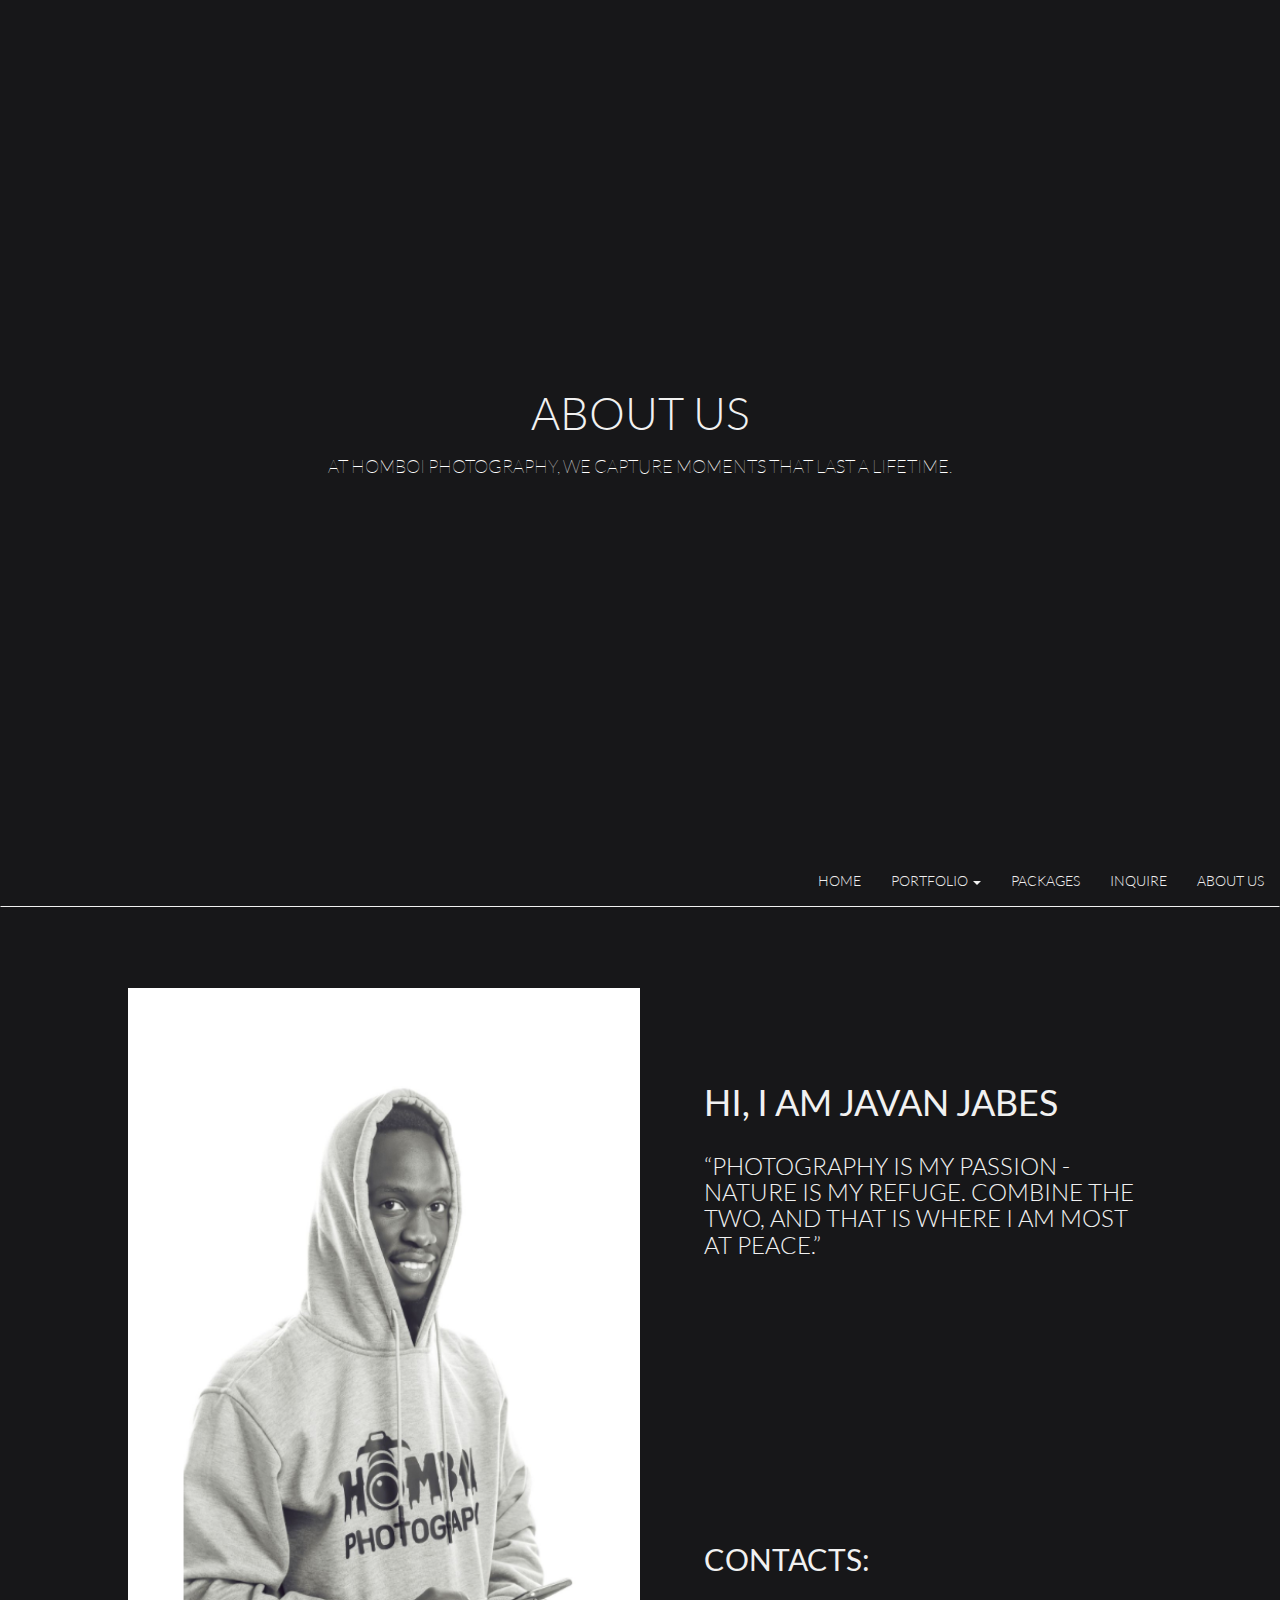
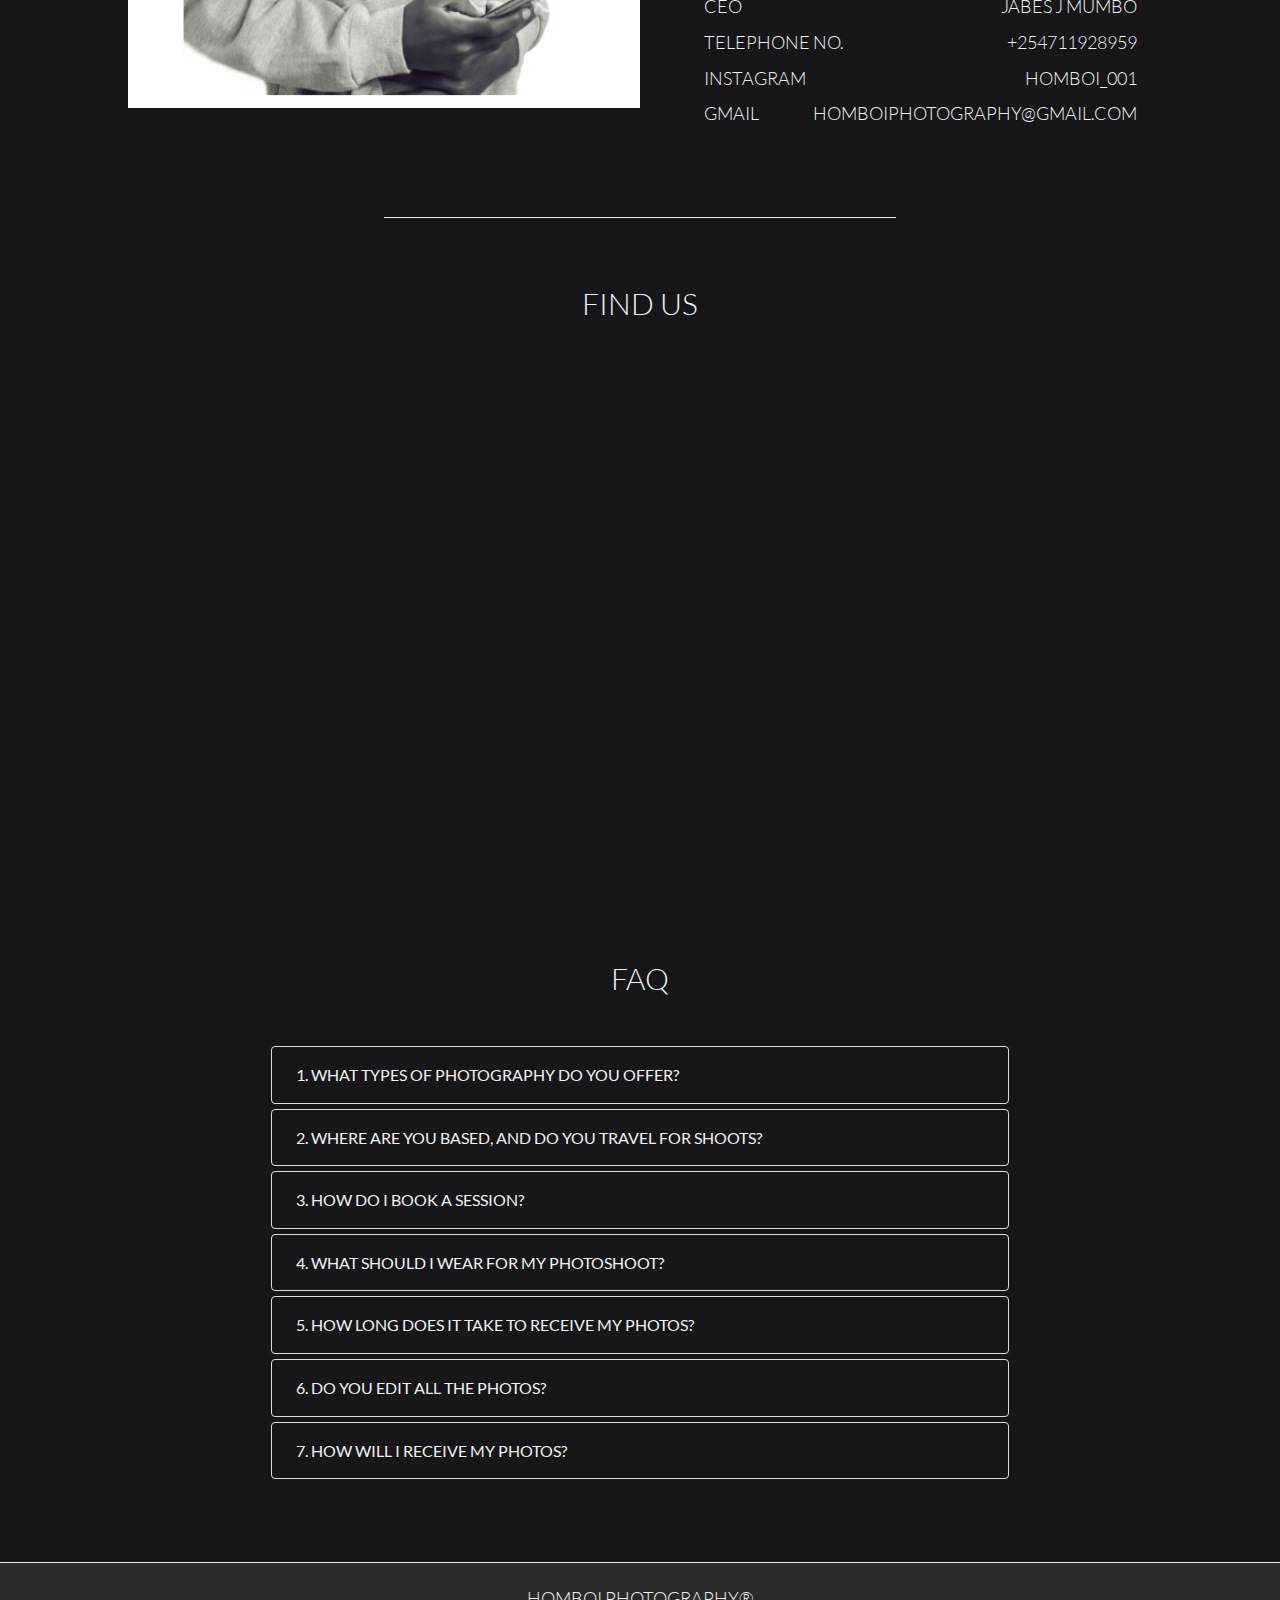
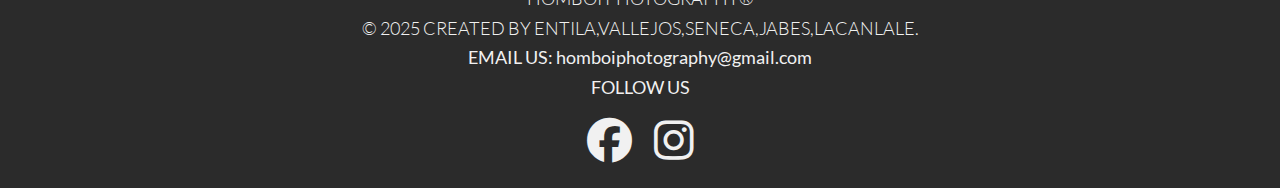
<file: pages/aboutUs.html>
<!DOCTYPE html>
<html lang="en">
<head>
    <meta charset="UTF-8">
    <title>About Us</title>
    <meta charset="UTF-8">
    <meta name="viewport" content="width=device-width, initial-scale=1">
    <link rel="stylesheet" href="https://maxcdn.bootstrapcdn.com/bootstrap/3.4.1/css/bootstrap.min.css">
    <link rel="preload" href="../style/fonts/Lato/Lato-Regular.ttf" as="font" type="font/ttf" crossorigin="anonymous">
    <link rel="preload stylesheet" href="https://cdnjs.cloudflare.com/ajax/libs/font-awesome/6.4.2/css/all.min.css">
    <script src="https://ajax.googleapis.com/ajax/libs/jquery/3.7.1/jquery.min.js"></script>
    <script src="https://maxcdn.bootstrapcdn.com/bootstrap/3.4.1/js/bootstrap.min.js"></script>
    <script src="../style/javascript/navJS.js"></script>
    <link rel="stylesheet" href="../style/css/mystyle.css">
</head>
<body>

<div class="homeHeader jumbotron palette">
    <h1 style="text-transform: uppercase; font-weight: 200">About Us</h1>
    <h4 style="text-transform: uppercase; font-weight: 100; color: white">At Homboi Photography, we capture moments that last a lifetime.</h4>
</div>

<nav class="navbar custom-nav">
    <div class="container-fluid">

        <div class="navbar-header">
            <a class="navbar-brand" href="../index.html">HOMBOI PHOTOGRAPHY</a>
        </div>

        <div class="nav navbar-nav navbar-right" style="text-transform: uppercase">
            <ul class="nav navbar-nav">
                <li><a href="../index.html">Home</a></li>

                <li class="portDrop">
                    <a href="portfolio.html">Portfolio <span class="caret"></span></a>
                    <ul class="dropdown-menu">
                        <li><a href="documentary.html">Documentary</a></li>
                        <li><a href="phonePhotography.html">Phone Photography</a></li>
                        <li><a href="portraits.html">Portrait</a></li>
                        <li><a href="weddings.html">Weddings</a></li>
                    </ul>
                </li>
                <li><a href="packages.html">Packages</a></li>
                <li><a href="inquiry.html">Inquire</a></li>
                <li><a href="aboutUs.html">About Us</a></li>
            </ul>
        </div>

    </div>
</nav>

<div class="msgCont" style="height: 1vh; align-content: center; justify-content: center; display: flex; margin-bottom: 4vh; margin-top: 4vh">
</div>

<div class="container-fluid pkgCont">
    <img class="col-sm-6" src="../images/prof.png">
    <div class="col-sm-6 pkgRates">
        <h1 class="rateSpacer"></h1>
        <h1 style="text-transform: uppercase; font-weight: 400">Hi, I am Javan Jabes</h1>
        <h3 style="text-transform: uppercase; font-weight: 200">“Photography is my passion - nature is my refuge. Combine the two, and that is where I am most at peace.”</h3>
        <h1 class="rateSpacer" style="height: 25vh"></h1>
        <div class="ratesWrapper">
            <h2 style="margin-bottom: 2vh;">Contacts:</h2>
            <p><span class="desc">CEO</span> <span class="price">Jabes J Mumbo</span></p>
            <p><span class="desc">Telephone no.</span> <span class="price">+254711928959</span></p>
            <p><span class="desc">Instagram</span> <span class="price" style="text-transform: revert">homboi_001</span></p>
            <p><span class="desc">Gmail</span> <span class="price" style="text-transform: revert">homboiphotography@gmail.com</span></p>

        </div>
    </div>
</div>

<div class="msgCont" style="height: 5vh; align-content: center; justify-content: center; display: flex; margin-bottom: 4vh; margin-top: 4vh">
    <div style="width: 40vw; border-bottom: .2vh solid #f1f1f1;">
    </div>
</div>

<div class="msgCont" style="height: 10vh">
    <h2 style="text-transform: uppercase; font-weight: 200">Find us</h2>
</div>

<div class="msgCont" style="height: 60vh; display: flex; justify-content: center; align-items: center;">
    <div style="width: 100%; max-width: 800px;">
        <iframe src="https://www.google.com/maps/embed?pb=!1m18!1m12!1m3!1d3861.5322060120952!2d121.01612500000002!3d14.568722999999999!2m3!1f0!2f0!3f0!3m2!1i1024!2i768!4f13.1!3m3!1m2!1s0x3397c9a152621d85%3A0xb143575c8553624f!2sTim%20Building!5e0!3m2!1sen!2sph!4v1741067470782!5m2!1sen!2sph"
                width="100%" height="550" style="border:0; display: block; margin: auto;"
                allowfullscreen="" loading="lazy" referrerpolicy="no-referrer-when-downgrade">
        </iframe>
    </div>
</div>

<div class="msgCont" style="height: 10vh; margin-top: 5vh">
    <h2 style="text-transform: uppercase; font-weight: 200">FAQ</h2>
</div>

<div class="container" style="width: 60vw; margin-top: 3vh; font-size: 2vh">
    <div class="panel-group" id="accordion">

        <div class="panel panel-default" style="background-color: #171719;">
            <a data-toggle="collapse" data-parent="#accordion" href="#collapseOne" style="color: #f1f1f1; text-decoration: none">
                <div class="panel-heading" style="background-color: #171719; margin: 1vh;">
                    <h4 class="panel-title" style="text-transform: uppercase">1. What types of photography do you offer?</h4>
                </div>
            </a>
            <div id="collapseOne" class="panel-collapse collapse" style="background-color: #171719;">
                <div class="panel-body" style="color: #f1f1f1;">We specialize in portrait, wedding, event, and creative photography. We also offer professional headshots, branding sessions, and engagement shoots.</div>
            </div>
        </div>

        <div class="panel panel-default" style="background-color: #171719;">
            <a data-toggle="collapse" data-parent="#accordion" href="#collapseTwo" style="color: #f1f1f1; text-decoration: none">
                <div class="panel-heading" style="background-color: #171719; margin: 1vh;">
                    <h4 class="panel-title" style="text-transform: uppercase">2. Where are you based, and do you travel for shoots?</h4>
                </div>
            </a>
            <div id="collapseTwo" class="panel-collapse collapse" style="background-color: #171719;">
                <div class="panel-body" style="color: #f1f1f1;">We are based in Kenya, but we are available for local and destination shoots. Travel fees may apply for locations outside our base area.</div>
            </div>
        </div>

        <div class="panel panel-default" style="background-color: #171719;">
            <a data-toggle="collapse" data-parent="#accordion" href="#collapseThree" style="color: #f1f1f1; text-decoration: none">
                <div class="panel-heading" style="background-color: #171719; margin: 1vh;">
                    <h4 class="panel-title" style="text-transform: uppercase">3. How do I book a session?</h4>
                </div>
            </a>
            <div id="collapseThree" class="panel-collapse collapse" style="background-color: #171719;">
                <div class="panel-body" style="color: #f1f1f1;">You can book a session by contacting us through our website, email, or social media. A deposit may be required to secure your date.</div>
            </div>
        </div>

        <div class="panel panel-default" style="background-color: #171719;">
            <a data-toggle="collapse" data-parent="#accordion" href="#collapseFour" style="color: #f1f1f1; text-decoration: none">
                <div class="panel-heading" style="background-color: #171719; margin: 1vh;">
                    <h4 class="panel-title" style="text-transform: uppercase">4. What should I wear for my photoshoot?</h4>
                </div>
            </a>
            <div id="collapseFour" class="panel-collapse collapse" style="background-color: #171719;">
                <div class="panel-body" style="color: #f1f1f1;">Wear outfits that make you feel comfortable and confident. Solid colors, neutral tones, and minimal patterns work best. If unsure, we can provide guidance based on your session type.</div>
            </div>
        </div>

        <div class="panel panel-default" style="background-color: #171719;">
            <a data-toggle="collapse" data-parent="#accordion" href="#collapseFive" style="color: #f1f1f1; text-decoration: none">
                <div class="panel-heading" style="background-color: #171719; margin: 1vh;">
                    <h4 class="panel-title" style="text-transform: uppercase">5. How long does it take to receive my photos?</h4>
                </div>
            </a>
            <div id="collapseFive" class="panel-collapse collapse" style="background-color: #171719;">
                <div class="panel-body" style="color: #f1f1f1;">
                    Turnaround time depends on the type of shoot, but typically:<br>
                    <strong>Portrait & Engagement Sessions:</strong> 7-14 days<br>
                    <strong>Weddings & Events:</strong> 4-6 weeks
                </div>
            </div>
        </div>

        <div class="panel panel-default" style="background-color: #171719;">
            <a data-toggle="collapse" data-parent="#accordion" href="#collapseSix" style="color: #f1f1f1; text-decoration: none">
                <div class="panel-heading" style="background-color: #171719; margin: 1vh;">
                    <h4 class="panel-title" style="text-transform: uppercase">6. Do you edit all the photos?</h4>
                </div>
            </a>
            <div id="collapseSix" class="panel-collapse collapse" style="background-color: #171719;">
                <div class="panel-body" style="color: #f1f1f1;">Yes! We professionally edit and enhance all final images to ensure they meet our high-quality standards.</div>
            </div>
        </div>

        <div class="panel panel-default" style="background-color: #171719;">
            <a data-toggle="collapse" data-parent="#accordion" href="#collapseSeven" style="color: #f1f1f1; text-decoration: none">
                <div class="panel-heading" style="background-color: #171719; margin: 1vh;">
                    <h4 class="panel-title" style="text-transform: uppercase">7. How will I receive my photos?</h4>
                </div>
            </a>
            <div id="collapseSeven" class="panel-collapse collapse" style="background-color: #171719;">
                <div class="panel-body" style="color: #f1f1f1;">You will receive your photos via a private online gallery or USB drive (for weddings and larger shoots). Prints and albums are available upon request.</div>
            </div>
        </div>

    </div>
</div>





</body>

<footer class="footerCnt palette">
    <div class="container-fluid msgCont" style="height: 25vh">
        <div class="row">
            <h4 style="font-weight: 200">HOMBOI PHOTOGRAPHY®</h4>

            <h4 style="font-weight: 200"> © 2025 Created by Entila,Vallejos,Seneca,Jabes,Lacanlale. </h4>
            <h4>Email us: <a href="homboiphotography@gmail.com" style="text-transform: initial; text-decoration: none; color: #f1f1f1">homboiphotography@gmail.com</a></h4>

            <div class="social-links">
                <h4>FOLLOW US</h4>
                <a href="https://web.facebook.com/profile.php?id=100009121068622&_rdc=1&_rdr#" target="_blank" style="margin-right: 1vw">
                    <i class="fa-brands fa-facebook" style="color: #f1f1f1"></i>
                </a>
                <a href="https://www.instagram.com/homboi_001?utm_source=ig_web_button_share_sheet&igsh=ZDNlZDc0MzIxNw==" target="_blank">
                    <i class="fa-brands fa-instagram" style="color: #f1f1f1"></i>
                </a>
            </div>
        </div>
    </div>
</footer>
</html>
</file>
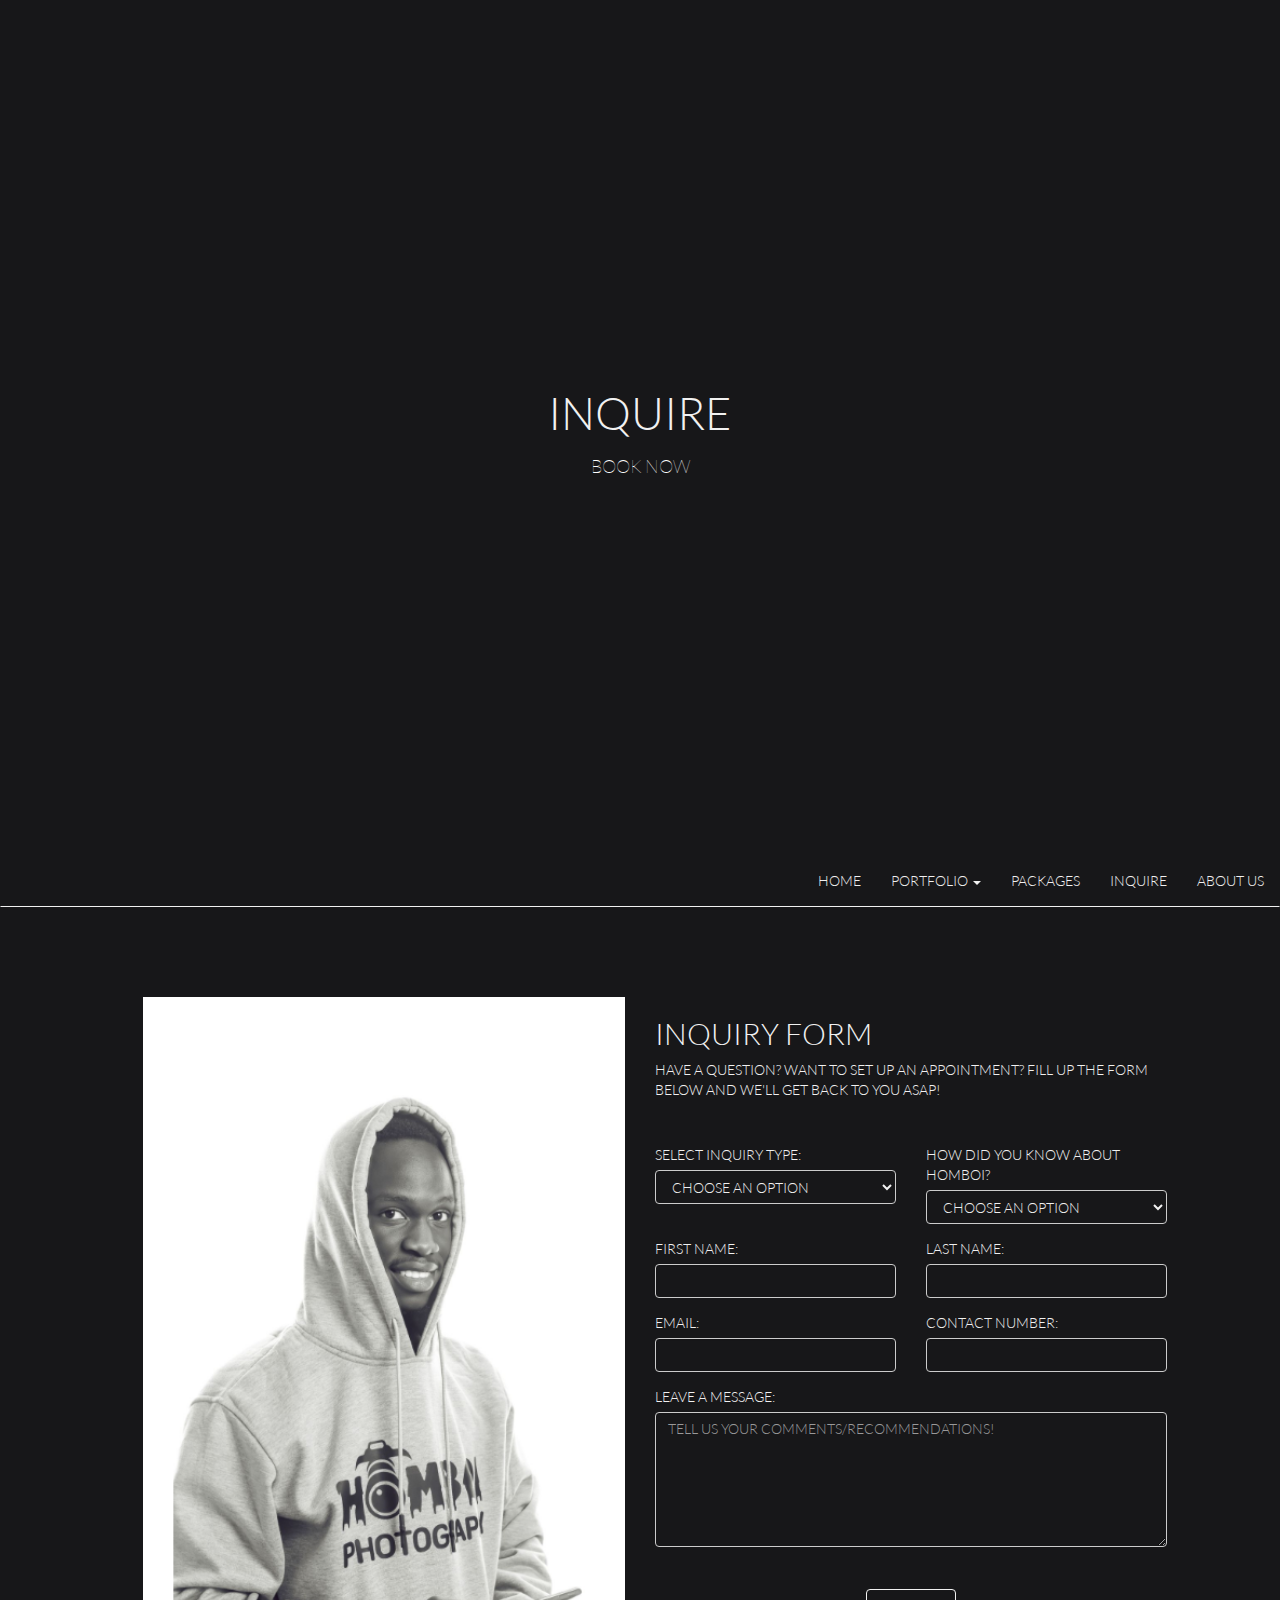
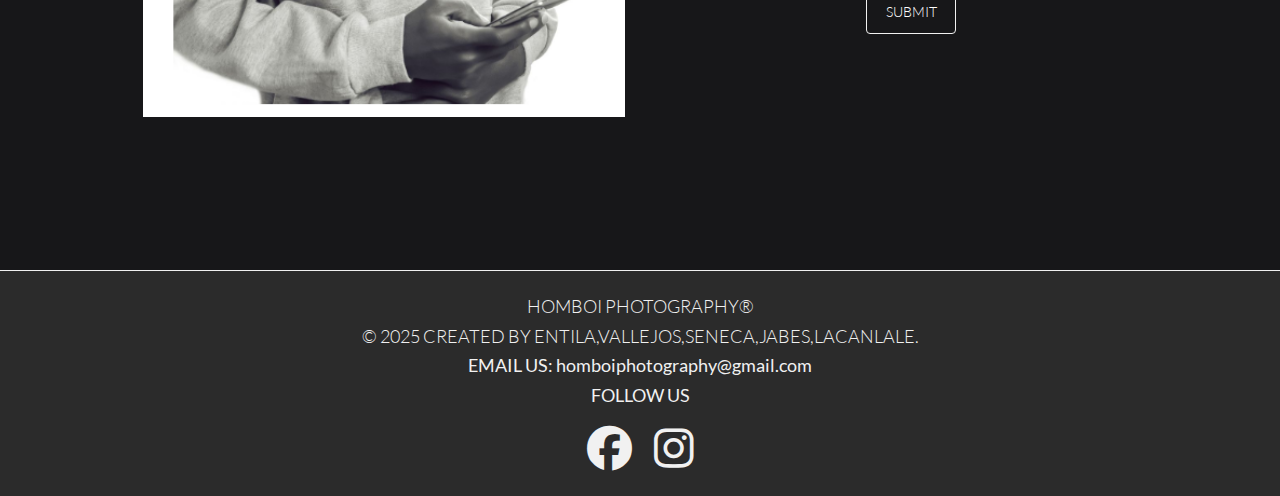
<file: pages/inquiry.html>
<!DOCTYPE html>
<html lang="en">
<head>
    <meta charset="UTF-8">
    <title>Inquire</title>
    <meta name="viewport" content="width=device-width, initial-scale=1">
    <link rel="stylesheet" href="https://maxcdn.bootstrapcdn.com/bootstrap/3.4.1/css/bootstrap.min.css">
    <link rel="preload" href="../style/fonts/Lato/Lato-Regular.ttf" as="font" type="font/ttf" crossorigin="anonymous">
    <link rel="preload stylesheet" href="https://cdnjs.cloudflare.com/ajax/libs/font-awesome/6.4.2/css/all.min.css">
    <script src="https://ajax.googleapis.com/ajax/libs/jquery/3.7.1/jquery.min.js"></script>
    <script src="https://maxcdn.bootstrapcdn.com/bootstrap/3.4.1/js/bootstrap.min.js"></script>
    <script src="../style/javascript/validator.js"></script>
    <script src="../style/javascript/navJS.js"></script>
    <link rel="stylesheet" href="../style/css/mystyle.css">
    <script>
        document.addEventListener('DOMContentLoaded', function () {
            let inquiryType = document.getElementById('inquiry-type');
            let dateInput = document.getElementById('date');
            let dateField = dateInput.closest('.form-group');

            let today = new Date().toISOString().split('T')[0];
            dateInput.setAttribute('min', today);

            inquiryType.addEventListener('change', function () {
                if (this.value === 'booking') {
                    dateField.style.display = 'block';
                } else {
                    dateField.style.display = 'none';
                    dateInput.value = ''; // Reset value when hidden
                }
            });

            dateInput.addEventListener('input', function () {
                if (this.value < today) {
                    this.value = today;
                }
            });

            dateField.style.display = 'none'; // Hide initially
        });
    </script>
</head>
<body>

<div class="homeHeader jumbotron palette">
    <h1 style="text-transform: uppercase; font-weight: 200">Inquire</h1>
    <h4 style="text-transform: uppercase; font-weight: 100; color: white">Book now</h4>
</div>

<nav class="navbar custom-nav">
    <div class="container-fluid">

        <div class="navbar-header">
            <a class="navbar-brand" href="../index.html">HOMBOI PHOTOGRAPHY</a>
        </div>

        <div class="nav navbar-nav navbar-right" style="text-transform: uppercase">
            <ul class="nav navbar-nav">
                <li><a href="../index.html">Home</a></li>
                <li class="portDrop">
                    <a href="portfolio.html">Portfolio <span class="caret"></span></a>
                    <ul class="dropdown-menu">
                        <li><a href="documentary.html">Documentary</a></li>
                        <li><a href="phonePhotography.html">Phone Photography</a></li>
                        <li><a href="portraits.html">Portrait</a></li>
                        <li><a href="weddings.html">Weddings</a></li>
                    </ul>
                </li>
                <li><a href="packages.html">Packages</a></li>
                <li><a href="inquiry.html">Inquire</a></li>
                <li><a href="aboutUs.html">About Us</a></li>
            </ul>
        </div>

    </div>
</nav>

<div class="container-fluid palette formCont">
    <div class="row">

        <div class="col-sm-6 imgCont">
            <img src="../images/prof.png" class="img-responsive" alt="Photo Placeholder">
        </div>

        <div class="col-sm-6 inpCont">
            <form>
                <h2 style="text-transform: uppercase; font-weight: 200;">Inquiry Form</h2>
                <p style="text-transform: uppercase; font-weight: 200; margin-bottom: 5vh">Have a question? Want to set up an appointment? Fill up the form below and we'll get back to you ASAP!</p>
                <div class="row">
                    <div class="col-sm-6">

                        <div class="form-group">
                            <label for="inquiry-type">Select Inquiry Type:</label>
                            <select class="form-control" id="inquiry-type" required>
                                <option value="" disabled selected>Choose an option</option>
                                <option value="general">General Inquiry</option>
                                <option value="booking">Booking an Appointment</option>
                            </select>
                        </div>

                    </div>

                    <div class="col-sm-6">

                        <div class="form-group">
                            <label for="source">How did you know about HOMBOI?</label>
                            <select class="form-control" id="source" name="source">
                                <option value="" disabled selected>Choose an option</option>
                                <option>Social Media</option>
                                <option>Friends/Family</option>
                                <option>Website</option>
                                <option>Other</option>
                            </select>
                        </div>

                    </div>

                </div>

                <div class="row">
                    <div class="col-sm-6">

                        <div class="form-group">
                            <label for="first-name">First Name:</label>
                            <input type="text" class="form-control" id="first-name" name="first-name" required>
                        </div>

                    </div>

                    <div class="col-sm-6">
                        <div class="form-group">

                            <label for="last-name">Last Name:</label>
                            <input type="text" class="form-control" id="last-name" name="last-name" required>
                        </div>
                    </div>
                </div>

                <div class="row">
                    <div class="col-sm-6">

                        <div class="form-group">
                            <label for="email">Email:</label>
                            <input style="text-transform: revert" type="email" class="form-control" id="email" name="email" required>
                        </div>

                    </div>

                    <div class="col-sm-6">

                        <div class="form-group">
                            <label for="contact">Contact Number:</label>
                            <input type="tel" class="form-control" id="contact" name="contact" required>
                        </div>

                    </div>
                </div>

                <div class="form-group">
                    <label for="message">Input Date:</label>
                    <input type="date" class="form-control" style="color:#f1f1f1; width: 40vw; height: 4vh" id="date" name="message" placeholder="MM/DD/YY">
                </div>

                <div class="form-group">
                    <label for="message">Leave a Message:</label>
                    <textarea class="form-control" style="width: 40vw; height: 15vh" id="message" name="message" rows="4" placeholder="Tell us your comments/recommendations!"></textarea>
                </div>

                <div class="form-group text-center">
                    <button type="submit" class="btn btn-primary" style="width:7vw; height: 5vh ;text-transform: uppercase;font-weight: 200; background-color: #171719; border:.1vh #f1f1f1 solid; margin-top: 3vh">
                        Submit
                    </button>
                </div>

            </form>

        </div>

    </div>

</div>


</body>
<footer class="footerCnt palette">
    <div class="container-fluid msgCont" style="height: 25vh">
        <div class="row">
            <h4 style="font-weight: 200">HOMBOI PHOTOGRAPHY®</h4>

            <h4 style="font-weight: 200"> © 2025 Created by Entila,Vallejos,Seneca,Jabes,Lacanlale. </h4>
            <h4>Email us: <a href="homboiphotography@gmail.com" style="text-transform: initial; text-decoration: none; color: #f1f1f1">homboiphotography@gmail.com</a></h4>

            <div class="social-links">
                <h4>FOLLOW US</h4>
                <a href="https://web.facebook.com/profile.php?id=100009121068622&_rdc=1&_rdr#" target="_blank" style="margin-right: 1vw">
                    <i class="fa-brands fa-facebook" style="color: #f1f1f1"></i>
                </a>
                <a href="https://www.instagram.com/homboi_001?utm_source=ig_web_button_share_sheet&igsh=ZDNlZDc0MzIxNw==" target="_blank">
                    <i class="fa-brands fa-instagram" style="color: #f1f1f1"></i>
                </a>
            </div>
        </div>
    </div>
</footer>

</html>
</file>
<file: style/css/mystyle.css>
/*
Fonts
*/
@font-face {
    font-family: "Lato";
    src: url('../fonts/Lato/Lato-Regular.ttf') format('truetype');
    font-style: normal;
    font-weight: normal;
}

@font-face{
    font-family: "Lato";
    src: url('../fonts/Lato/Lato-Thin.ttf') format('truetype');
    font-style: normal;
    font-weight: 100;
}

@font-face{
    font-family: "Lato";
    src: url('../fonts/Lato/Lato-Light.ttf') format('truetype');
    font-style: normal;
    font-weight: 200;
}

@font-face{
    font-family: "Lato";
    src: url('../fonts/Lato/Lato-Bold.ttf') format('truetype');
    font-style: normal;
    font-weight: bold;
}

@font-face{
    font-family: "Lato";
    src: url('../fonts/Lato/Lato-Italic.ttf') format('truetype');
    font-style: italic;
    font-weight: normal;
}

@font-face{
    font-family: "Lato";
    src: url('../fonts/Lato/Lato-ThinItalic.ttf') format('truetype');
    font-style: italic;
    font-weight: 100;
}

/*
Template stuff
*/

body{
    background-color: #171719;
    background-size: cover;
    background-position: center;
    background-repeat: no-repeat;
    font-family: "Lato", "sans-serif";
    font-weight: 200;
    margin: 0;
    padding: 0;
}

.testScroll{
    height: 5000px;
}

p{
    background: none;
}

.logo{
    background: none;
}

.palette{
    background-color: #171719;
    color: #f1f1f1;
    font-family: Lato, sans-serif;
    font-weight: 200;
    text-transform: uppercase;
}

.row.no-gutters {
    margin-right: 0;
    margin-left: 0;
}

.row.no-gutters > [class^="col-"] {
    padding-right: 0;
    padding-left: 0;
}

.sticky-nav {
    position: fixed;
    top: 0;
    width: 100%;
    z-index: 1000;
}

.sticky-nav .navbar-brand{
    opacity: 1;
    transition: opacity 0.3s ease-in-out;
}

.form-group input,
.form-group select,
.form-group select option,
.form-group textarea{
    color: #f1f1f1;
    font-weight: 200;
    text-transform: uppercase;
    background-color: #171719;
}

input:focus, textarea:focus, select:focus {
    outline: none !important;
    box-shadow: none !important;
    border: 1px solid #ccc !important;
}

.form-group label{
    color: #f1f1f1;
    font-weight: 200;
    text-transform: uppercase;
}

form{
    width: 40vw;
}

/*
Navbar
*/

.navbar{
    background-color: #171719;
    border-radius: 0;
    margin-top: 0;
    margin-bottom: 0;
    border-bottom: .1vh solid #f1f1f1;
    transition: all 0.3s ease-in-out;
}

.navbar .custom-nav{
    background-color: #171719;
    z-index: 9999;
    border: 0;
    font-size: 1.75vh !important;
    letter-spacing: .1vw;
    border-radius: 0;
    margin-left: 2vh;
    align-items: center;
    height: 5vh;
    padding-top: 10px;
    padding-bottom: 10px;
}


.navbar-nav li a{
    color: #f1f1f1;
}

.navbar-brand{
    color: #f1f1f1;
    opacity: 0;
    transition: opacity 0.3s ease-in-out;
}

.navbar-header .navbar-brand:hover{
    color: #f1f1f1;
}

.navbar-header .navbar-brand:hover{
    color: #ffffff;
}

.navbar-nav li a:hover,
.navbar-nav li.active a,
.navbar-nav li a:focus{
    color: #ffffff !important;
    background-color: #171719 !important;
}

.navbar-nav li a {
    position: relative;
    color: #f1f1f1 !important;
    text-decoration: none;
    display: inline-block;
    padding-bottom: 5px;
}

.navbar-nav li a::after {
    content: "";
    position: absolute;
    left: 50%;
    bottom: 0;
    width: 0;
    height: 2px;
    background-color: #f1f1f1;
    transition: width 0.4s ease-in-out, left 0.4s ease-in-out;
}

.navbar-nav li a:hover::after {
    width: 60%;
    left: 20%;
}

/*
Drop down in nav
*/

.portDrop {
    position: relative;
}

.portDrop .dropdown-menu {
    display: none;
    position: absolute;
    top: 100%;
    left: 50%;
    transform: translateX(-50%);
    background-color: #171719 !important;
    color: #ffffff !important;
    min-width: fit-content;
    text-align: center;
    border: none;
}

.portDrop:hover .dropdown-menu {
    display: block;
}

.portDrop .dropdown-menu a:hover {
    background-color: #171719 !important;
}

.portDrop a {
    background-color: #171719 !important;
    color: #f1f1f1 !important;
    border: none !important;
    display: block;
    padding: 10px 15px;
    text-decoration: none;
}

.portDrop:hover > a {
    color: #ffffff !important;
}
/*
Jumbotron
*/

.homeHeader {
    margin-top: 0;
    text-align: center;
    align-items: center;
    height: 95vh;
    width: 100%;
    display: flex;
    flex-flow: column;
    justify-content: center;
}

.homeHeader h1{
    font-size: 5vh;
}

.jumbotron {
    margin-top: 0;
    margin-bottom: 0;
}

/*
Carousel
*/

.carousel {
    width: 100%;
    height: 80vh;
    background-color: #171719;
}

.carousel-inner {
    width: 100%;
    height: 100%;
    overflow: hidden;
}

.carousel-inner .item {
    width: 100%;
    height: 100%;
}

.carousel-inner .item .row {
    margin: 0;
    display: flex;
    flex-wrap: nowrap;
    width: 100%;
    height: 100%;
}

.carousel-inner .item .col-sm-6 {
    width: 50%;
    padding: 0;
    overflow: hidden;
}

.carousel-inner .item img {
    width: 100%;
    height: 100%;
    object-fit: cover;
}

.carousel-control {
    background: transparent;
}

.glyphicon-chevron-right{
    visibility: hidden;
}

.glyphicon-chevron-left{
    visibility: hidden;
}

.carousel-indicators{
    color: #f1f1f1;
}

.carousel-indicators li {
    background-color: #f1f1f1;
}

.carousel-indicators .active {
    background-color: #f1f1f1;
}

/*
Containers
*/

.msgCont{
    align-content: center;
    text-align: center;
    font-size: 5vh;
    height: 30vh;
    width: 100%;
    color: #f1f1f1;
}

.msgCont .pagination,
.msgCont .pagination a,
.pagination,
.pagination a{
    font-size: 2.5vh;
    color: #f1f1f1 !important;
    background-color: #171719 !important;
    border: none;
    margin-left: 1vw;
    margin-right: 1vw;
}


.msgCont .pagination li a::after {
    content: "";
    position: absolute;
    left: 50%;
    bottom: 0;
    width: 0;
    height: 2px;
    background-color: #f1f1f1;
    color: white;
    transition: width 0.4s ease-in-out, left 0.4s ease-in-out;
}

.msgCont .pagination li a:hover::after {
    width: 60%;
    left: 20%;
    color: white;
}

.footerCnt{
    background-color: #2b2b2b;
    width: 100%;
    margin-top: 7vh;
    border-top: .1vh solid #f1f1f1;
}

.prtCont{
    display: flex;
    margin: 0;
    border: 0;
    padding: 0;
    overflow: hidden;
}

.prtChCont{
    display: flex;
    margin: 0;
    border: 0;
    padding: 0;
    overflow: hidden;
}

.pkgCont{
    display: flex;
    margin: 0;
    border: 0;
    padding-left: 10vw;
    padding-right: 10vw;
    overflow: hidden;
    color: #f1f1f1;
}

.pkgCont .pkgRates .rateSpacer{
    height: 5vh;
}

.pkgRates {
    display: flex;
    flex-direction: column;
    justify-content: space-between;
    width: 100%;
    padding-left: 5vw;
    text-transform: uppercase;
}

.ratesWrapper {
    flex-grow: 1;
}

.pkgRates p {
    display: flex;
    justify-content: space-between;
    width: 100%;
    font-size: 2vh;
}

.price {
    text-align: right;
}

.total {
    margin-top: auto;
    padding-top: .4vh;
    bottom: 20%;
    font-weight: bold;
}
.formCont{
    height: 100vh;
    width: 80vw;
    margin-right: 10vw;
    margin-left: 10vw;
    display: flex;
    align-items: center;
    justify-items: center;
}

.formCont  .inpCont{
    display: flex;
    align-items: center;
    justify-items: center;
}

/*
Image divs
 */

.miniGallery .img-thumbnail{
    background-color: #f1f1f1;
    border: 0;
}

.miniGallery{
    display: flex;
    margin: 0;
    border: 0;
    padding: 0;
    overflow: hidden;
}

.miniGallery .mgRow{
    height: fit-content;
    width: 100%;
    margin: 0;
    object-fit: cover;
    padding: 0;
}

.miniGallery .mgRow img{
    height: fit-content;
    width: 100%;
    margin: 0;
    object-fit: cover;
    padding: .5vh;
}

.prtBanner{
    height: 100vh;
    max-width: 100%;
    background-color: #171719;
    margin: 0;
    padding: 0;
    object-fit: fill;
    align-items: center;
    align-content: center;
    justify-content: center;
}

.prtChCont img{
    height: fit-content;
    width: 100%;
    margin: 0;
    object-fit: cover;
    padding: .5vh;
}

.prtChCont .chImgCol{
    height: fit-content;
    width: 100%;
    margin: 0;
    object-fit: cover;
    padding: 0;
}

.pkgCont img{
    height: 80vh;
    max-width: 100%;
    background-color: #171719;
    margin: 0;
    padding: 0;
    object-fit: fill;
    align-items: center;
    align-content: center;
    justify-content: center;
}

.formCont .imgCont img{
    height: 80vh;
    width: 100%;
    margin-right: 5vw;
    object-fit: cover;
    padding: 0;
}


/*
Lightbox
*/

#lightbox {
    display: none;
    position: fixed;
    top: 0; left: 0;
    width: 100%;
    height: 100%;
    background: rgba(0, 0, 0, 0.8);
    justify-content: center;
    align-items: center;
    z-index: 9999;
}
#lightbox img {
    max-width: 90%;
    max-height: 90%;
    border: 1vh solid #f1f1f1;
    transition: transform 0.2s ease-in-out;
}

/*
Portfolio hover
 */
.hover-text {
    gap: 0;
    margin: 0;
    position: absolute;
    top: 50%;
    left: 50%;
    transform: translate(-50%, -50%);
    background: rgba(0, 0, 0, .9);
    padding: 0;
    color: #f1f1f1;
    opacity: 0;
    transition: opacity .15s ease-in-out;
    width: 100%;
    height: 100%;
    border: none;
    display: flex;
    text-align: center;
    align-items: center;
    justify-content: center;
    text-transform: uppercase;
    font-weight: 100;
    font-size: min(5vh, 5vw);
}

.prtBanner:hover .hover-text {
    opacity: 1;
}

.prtBanner a{
    margin: 0;
    padding: 0;
    gap: 0;
    border: none;
}
</file>
